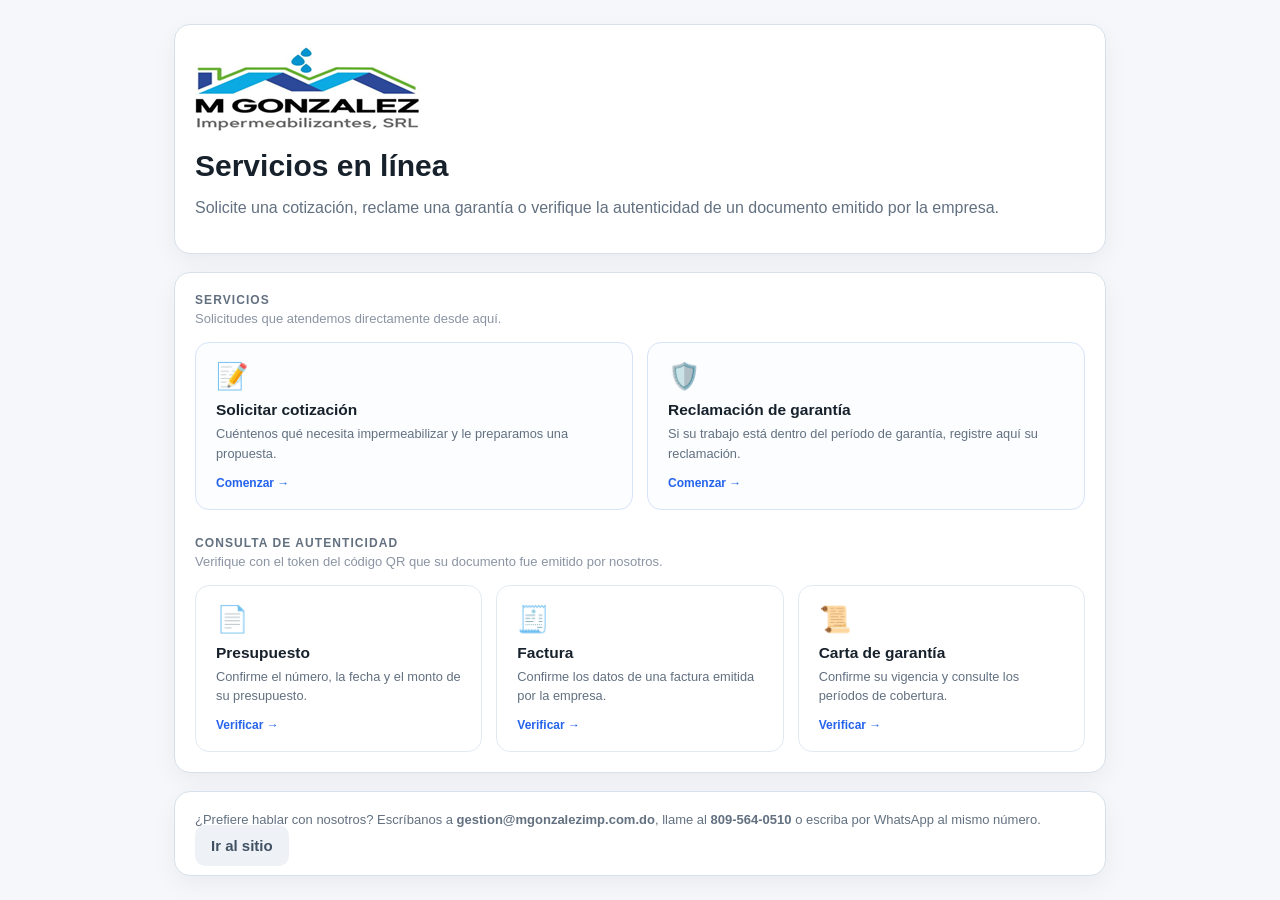
<file: hacs/index.html>
<!DOCTYPE html>
<html lang="es">
<head>
  <meta charset="UTF-8" />
  <meta name="viewport" content="width=device-width, initial-scale=1.0" />
  <title>Servicios en línea — M. González Impermeabilizantes</title>
  <meta name="description" content="Servicios en línea de M. González Impermeabilizantes, SRL: solicitud de cotización, reclamación de garantía y verificación de autenticidad de documentos." />
  <link rel="icon" href="/images/favicon.png" />
  <link rel="stylesheet" href="style.css" />
  <style>
    .grupo { margin-bottom: 26px; }
    .grupo-titulo {
      font-size: 12px;
      font-weight: 700;
      text-transform: uppercase;
      letter-spacing: .09em;
      color: #627080;
      margin: 0 0 4px;
    }
    .grupo-sub {
      font-size: 13px;
      color: #8a94a3;
      margin: 0 0 16px;
    }

    .rejilla {
      display: grid;
      grid-template-columns: repeat(auto-fit, minmax(230px, 1fr));
      gap: 14px;
    }

    .opcion {
      display: block;
      text-decoration: none;
      color: inherit;
      background: #fff;
      border: 1px solid #e3e9f2;
      border-radius: 14px;
      padding: 20px 20px 18px;
      transition: border-color .18s, box-shadow .18s, transform .18s;
    }
    .opcion:hover {
      border-color: #b9ccea;
      box-shadow: 0 6px 20px rgba(30, 58, 138, .09);
      transform: translateY(-2px);
    }
    .opcion-icono { font-size: 26px; line-height: 1; display: block; margin-bottom: 12px; }
    .opcion-titulo { font-size: 15.5px; font-weight: 700; margin: 0 0 5px; }
    .opcion-texto { font-size: 12.8px; color: #627080; margin: 0; line-height: 1.55; }
    .opcion-pie {
      display: inline-block;
      margin-top: 12px;
      font-size: 12px;
      font-weight: 600;
      color: #2563eb;
    }

    .grupo.destacado .opcion { border-color: #d7e3f7; background: #fbfdff; }
  </style>
</head>
<body>
  <main class="pagina">

    <!-- ENCABEZADO -->
    <section class="tarjeta encabezado">
      <div>
        <div class="empresa">
          <img src="IMG/logo_cotizacion.png"
               alt="M. González Impermeabilizantes, SRL" class="logo-empresa" />
        </div>
        <h1>Servicios en línea</h1>
        <p class="subtitulo">
          Solicite una cotización, reclame una garantía o verifique la autenticidad
          de un documento emitido por la empresa.
        </p>
      </div>
    </section>

    <!-- SERVICIOS -->
    <section class="tarjeta">
      <div class="grupo destacado">
        <p class="grupo-titulo">Servicios</p>
        <p class="grupo-sub">Solicitudes que atendemos directamente desde aquí.</p>

        <div class="rejilla">
          <a class="opcion" href="cotizacion/">
            <span class="opcion-icono">📝</span>
            <p class="opcion-titulo">Solicitar cotización</p>
            <p class="opcion-texto">
              Cuéntenos qué necesita impermeabilizar y le preparamos una propuesta.
            </p>
            <span class="opcion-pie">Comenzar →</span>
          </a>

          <a class="opcion" href="reclamacion/">
            <span class="opcion-icono">🛡️</span>
            <p class="opcion-titulo">Reclamación de garantía</p>
            <p class="opcion-texto">
              Si su trabajo está dentro del período de garantía, registre aquí su reclamación.
            </p>
            <span class="opcion-pie">Comenzar →</span>
          </a>
        </div>
      </div>

      <!-- CONSULTA DE AUTENTICIDAD -->
      <div class="grupo" style="margin-bottom:0;">
        <p class="grupo-titulo">Consulta de autenticidad</p>
        <p class="grupo-sub">
          Verifique con el token del código QR que su documento fue emitido por nosotros.
        </p>

        <div class="rejilla">
          <a class="opcion" href="presupuesto/">
            <span class="opcion-icono">📄</span>
            <p class="opcion-titulo">Presupuesto</p>
            <p class="opcion-texto">Confirme el número, la fecha y el monto de su presupuesto.</p>
            <span class="opcion-pie">Verificar →</span>
          </a>

          <a class="opcion" href="factura/">
            <span class="opcion-icono">🧾</span>
            <p class="opcion-titulo">Factura</p>
            <p class="opcion-texto">Confirme los datos de una factura emitida por la empresa.</p>
            <span class="opcion-pie">Verificar →</span>
          </a>

          <a class="opcion" href="garantia/">
            <span class="opcion-icono">📜</span>
            <p class="opcion-titulo">Carta de garantía</p>
            <p class="opcion-texto">Confirme su vigencia y consulte los períodos de cobertura.</p>
            <span class="opcion-pie">Verificar →</span>
          </a>
        </div>
      </div>
    </section>

    <!-- NOTA -->
    <section class="tarjeta nota-publica">
      <p style="margin:0;font-size:13px;">
        ¿Prefiere hablar con nosotros? Escríbanos a
        <strong>gestion@mgonzalezimp.com.do</strong>, llame al <strong>809-564-0510</strong>
        o escriba por WhatsApp al mismo número.
      </p>
      <p style="margin:10px 0 0;">
        <a class="boton-enlace" href="/" style="background:#eef2f7;color:#415163;">Ir al sitio</a>
      </p>
    </section>

  </main>
</body>
</html>
</file>
<file: hacs/style.css>
:root {
  --fondo: #f5f7fb;
  --panel: #ffffff;
  --texto: #17212b;
  --suave: #627080;
  --borde: #d8e1eb;
  --azul: #0d6efd;
  --verde-bg: #e8f7ec;
  --verde-tx: #166534;
  --rojo-bg: #fdecec;
  --rojo-tx: #991b1b;
  --gris-bg: #eef2f7;
  --gris-tx: #415163;
}

* { box-sizing: border-box; }
body {
  margin: 0;
  font-family: Arial, Helvetica, sans-serif;
  background: var(--fondo);
  color: var(--texto);
}

.pagina {
  max-width: 980px;
  margin: 0 auto;
  padding: 24px;
  display: grid;
  gap: 18px;
}

.tarjeta {
  background: var(--panel);
  border: 1px solid var(--borde);
  border-radius: 16px;
  padding: 20px;
  box-shadow: 0 8px 24px rgba(0,0,0,0.05);
}

.encabezado {
  display: flex;
  justify-content: space-between;
  gap: 16px;
  align-items: start;
}

.empresa {
  font-size: 13px;
  font-weight: 700;
  color: var(--azul);
  letter-spacing: .04em;
  text-transform: uppercase;
}

h1 {
  margin: 6px 0 8px;
  font-size: 30px;
}

.subtitulo, .ayuda, .mensaje, .nota-publica p {
  color: var(--suave);
}

.estado-box {
  min-width: 160px;
  text-align: center;
  padding: 12px 14px;
  border-radius: 999px;
  background: var(--gris-bg);
  color: var(--gris-tx);
  font-weight: 700;
}

.estado-vigente { background: var(--verde-bg); color: var(--verde-tx); }
.estado-anulada, .estado-vencida { background: var(--rojo-bg); color: var(--rojo-tx); }

.buscador label {
  display: block;
  margin-bottom: 8px;
  font-weight: 700;
}

.fila-busqueda {
  display: grid;
  grid-template-columns: 1fr 140px;
  gap: 12px;
}

input, button, .boton-enlace {
  border-radius: 10px;
  font-size: 15px;
}

input {
  width: 100%;
  padding: 12px 14px;
  border: 1px solid var(--borde);
}

button, .boton-enlace {
  border: none;
  padding: 12px 16px;
  background: var(--azul);
  color: #fff;
  cursor: pointer;
  font-weight: 700;
  text-decoration: none;
  text-align: center;
}

.grid-resumen {
  display: grid;
  grid-template-columns: repeat(3, 1fr);
  gap: 14px;
}

.campo {
  border: 1px solid var(--borde);
  border-radius: 12px;
  padding: 14px;
  background: #fbfcfe;
}

.campo-ancho { grid-column: span 3; }
.etiqueta {
  display: block;
  font-size: 12px;
  color: var(--suave);
  text-transform: uppercase;
  margin-bottom: 6px;
  letter-spacing: .04em;
}

.acciones {
  display: flex;
  gap: 10px;
  flex-wrap: wrap;
  margin-top: 16px;
}

.oculto { display: none; }

code {
  background: #eef2f7;
  padding: 2px 6px;
  border-radius: 6px;
}

@media (max-width: 720px) {
  .pagina { padding: 16px; }
  .encabezado { flex-direction: column; }
  .fila-busqueda, .grid-resumen { grid-template-columns: 1fr; }
  .campo-ancho { grid-column: span 1; }
  .estado-box { min-width: unset; width: 100%; }
}
</file>
